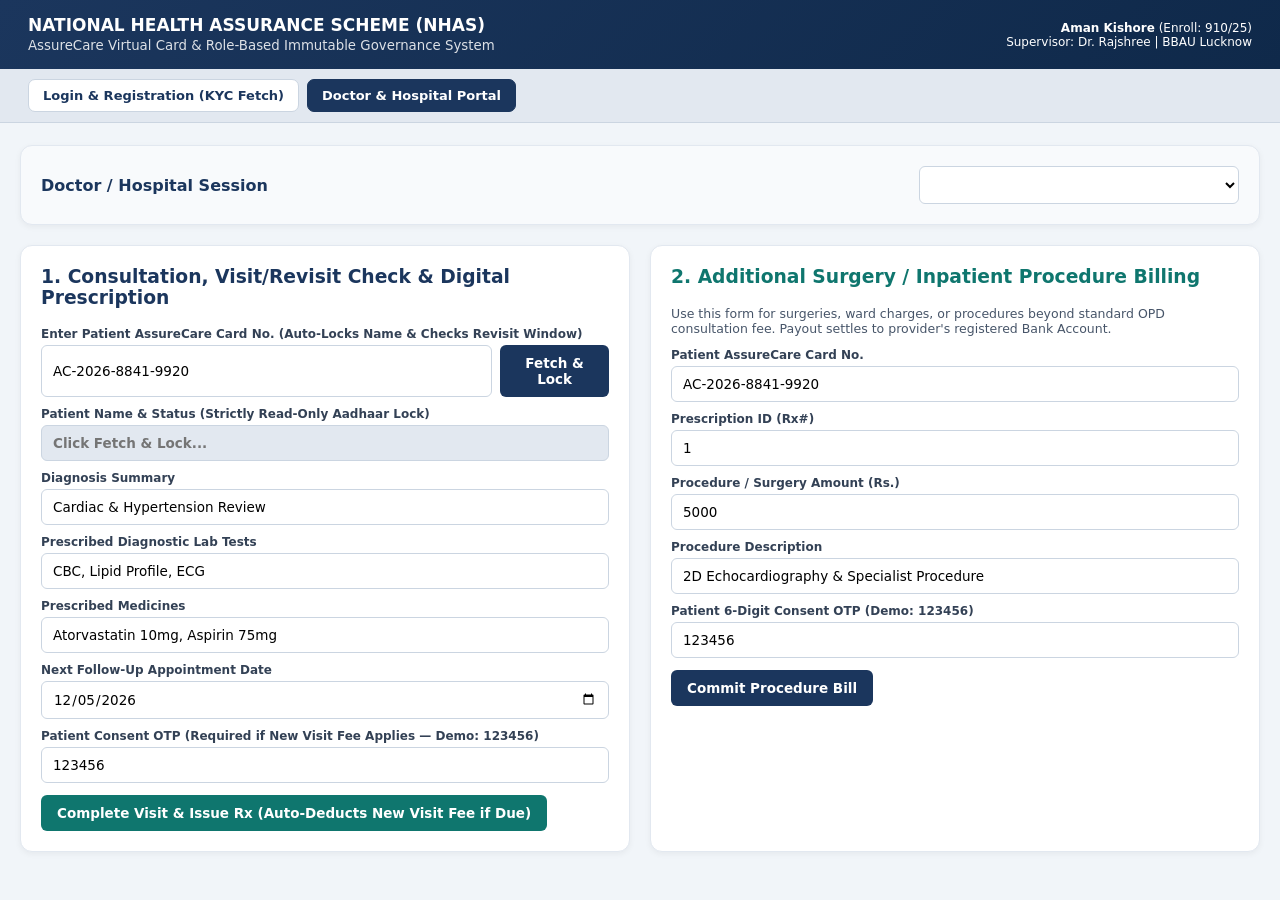
<file: doctor.html>
<!doctype html>
<html lang="en">
  <head>
    <meta charset="UTF-8" />
    <title>NHAS Doctor &amp; Hospital Portal</title>
    <link rel="stylesheet" href="style.css" />
  </head>
  <body>
    <div class="topbar">
      <div>
        <strong style="font-size: 17px"
          >NATIONAL HEALTH ASSURANCE SCHEME (NHAS)</strong
        ><br />
        <small style="opacity: 0.85"
          >AssureCare Virtual Card &amp; Role-Based Immutable Governance
          System</small
        >
      </div>
      <div style="text-align: right; font-size: 12px">
        <strong>Aman Kishore</strong> (Enroll: 910/25)<br />
        Supervisor: Dr. Rajshree | BBAU Lucknow
      </div>
    </div>
    <div class="navbar">
      <a href="index.html">Login & Registration (KYC Fetch)</a>
      <a href="doctor.html" class="active">Doctor & Hospital Portal</a>
    </div>

    <div class="wrap">
      <div id="msgBox" class="msg-banner"></div>

      <div
        class="card"
        style="
          background: #f8fafc;
          display: flex;
          justify-content: space-between;
          align-items: center;
          flex-wrap: wrap;
        "
      >
        <div>
          <strong
            id="loggedProvTitle"
            style="font-size: 16px; color: var(--navy)"
            >Doctor / Hospital Session</strong
          >
          <div
            id="loggedProvMeta"
            style="font-size: 12.5px; color: #475569"
          ></div>
        </div>
        <div>
          <select
            id="docProvSelect"
            style="width: 320px"
            onchange="updateProvMeta()"
          ></select>
        </div>
      </div>

      <div class="grid2">
        <div class="card">
          <h3 style="margin-top: 0; color: var(--navy)">
            1. Consultation, Visit/Revisit Check &amp; Digital Prescription
          </h3>
          <label
            >Enter Patient AssureCare Card No. (Auto-Locks Name &amp; Checks
            Revisit Window)</label
          >
          <div style="display: flex; gap: 8px">
            <input type="text" id="docCard" value="AC-2026-8841-9920" />
            <button
              class="btn"
              style="margin-top: 0"
              onclick="checkPatientVisit()"
            >
              Fetch &amp; Lock
            </button>
          </div>

          <label
            >Patient Name &amp; Status (Strictly Read-Only Aadhaar Lock)</label
          >
          <input
            type="text"
            id="docLocked"
            readonly
            placeholder="Click Fetch & Lock..."
          />

          <div
            id="visitStatusBox"
            style="
              margin-top: 10px;
              padding: 10px;
              background: #eff6ff;
              border-radius: 8px;
              font-size: 12.5px;
              display: none;
            "
          ></div>

          <label>Diagnosis Summary</label>
          <input
            type="text"
            id="docDiag"
            value="Cardiac & Hypertension Review"
          />
          <label>Prescribed Diagnostic Lab Tests</label>
          <input type="text" id="docTests" value="CBC, Lipid Profile, ECG" />
          <label>Prescribed Medicines</label>
          <input
            type="text"
            id="docMeds"
            value="Atorvastatin 10mg, Aspirin 75mg"
          />
          <label>Next Follow-Up Appointment Date</label>
          <input type="date" id="docFollow" value="2026-12-05" />
          <label
            >Patient Consent OTP (Required if New Visit Fee Applies — Demo:
            123456)</label
          >
          <input type="text" id="docOtp" value="123456" />
          <button class="btn btn-teal" onclick="createConsultationRx()">
            Complete Visit &amp; Issue Rx (Auto-Deducts New Visit Fee if Due)
          </button>
        </div>

        <div class="card">
          <h3 style="margin-top: 0; color: var(--teal)">
            2. Additional Surgery / Inpatient Procedure Billing
          </h3>
          <p style="font-size: 12.5px; color: #475569">
            Use this form for surgeries, ward charges, or procedures beyond
            standard OPD consultation fee. Payout settles to provider's
            registered Bank Account.
          </p>
          <label>Patient AssureCare Card No.</label>
          <input type="text" id="bCard" value="AC-2026-8841-9920" />
          <label>Prescription ID (Rx#)</label>
          <input type="number" id="bRx" value="1" />
          <label>Procedure / Surgery Amount (Rs.)</label>
          <input type="number" id="bAmt" value="5000" />
          <label>Procedure Description</label>
          <input
            type="text"
            id="bDesc"
            value="2D Echocardiography & Specialist Procedure"
          />
          <label>Patient 6-Digit Consent OTP (Demo: 123456)</label>
          <input type="text" id="bOtp" value="123456" />
          <button class="btn" onclick="billProcedure()">
            Commit Procedure Bill
          </button>
        </div>
      </div>
    </div>

    <script>
      let allProvs = [];
      function showMsg(t, ok = true) {
        const b = document.getElementById("msgBox");
        b.className = "msg-banner " + (ok ? "msg-ok" : "msg-err");
        b.innerText = t;
        b.style.display = "block";
      }

      async function initDoctorPortal() {
        const [sRes, dRes] = await Promise.all([
          fetch("backend.php?action=get_session"),
          fetch("backend.php?action=get_system_state"),
        ]);
        const sess = await sRes.json();
        const sys = await dRes.json();
        allProvs = sys.providers.filter((p) =>
          ["HOSPITAL", "DOCTOR"].includes(p.role_type),
        );

        const sel = document.getElementById("docProvSelect");
        sel.innerHTML = allProvs
          .map(
            (p) =>
              `<option value="${p.provider_id}">${p.org_or_doctor_name} (${p.role_type}) [${p.is_verified == 1 ? "✔ Govt Verified" : "UNVERIFIED"}]</option>`,
          )
          .join("");

        if (sess.session && sess.session.provider_id) {
          sel.value = sess.session.provider_id;
        }
        updateProvMeta();
      }

      function updateProvMeta() {
        const pid = document.getElementById("docProvSelect").value;
        const p = allProvs.find((x) => x.provider_id == pid);
        if (!p) return;
        document.getElementById("loggedProvTitle").innerText =
          `${p.org_or_doctor_name} (${p.provider_card_no})`;
        document.getElementById("loggedProvMeta").innerText =
          `New Visit Fee: Rs. ${p.new_visit_fee} | Free Revisit Validity: ${p.revisit_validity_days} Days | Max Patients/Day: ${p.max_patients_per_day} | Payout Bank: ${p.bank_account_no} (${p.bank_ifsc})`;
      }

      async function checkPatientVisit() {
        try {
          const card = document.getElementById("docCard").value.trim();
          const pid = document.getElementById("docProvSelect").value;
          const res = await fetch(
            `backend.php?action=lookup_card&card_no=${encodeURIComponent(card)}&provider_id=${pid}`,
          );
          const d = await res.json();
          if (d.status !== "OK") throw new Error(d.message);

          document.getElementById("docLocked").value =
            `${d.beneficiary.full_name} | ${d.beneficiary.gender} | Status: ${d.beneficiary.account_status}`;
          document.getElementById("bCard").value =
            d.beneficiary.assurecare_card_no;

          const v = d.visit_info;
          const box = document.getElementById("visitStatusBox");
          box.style.display = "block";
          box.innerHTML = v.is_free_revisit
            ? `<strong style="color:var(--success);">✔ FREE REVISIT ACTIVE!</strong> Valid until <strong>${v.valid_until}</strong> (Fee: Rs. 0). Today's Visits: ${v.today_patients} / ${v.max_patients_per_day}.`
            : `<strong style="color:var(--amber);">NEW VISIT FEE APPLICABLE: Rs. ${v.applicable_fee}</strong> (Covers free revisits for ${v.revisit_days} days till ${v.valid_until}). Today's Visits: ${v.today_patients} / ${v.max_patients_per_day}.`;
        } catch (e) {
          showMsg(e.message, false);
        }
      }

      async function createConsultationRx() {
        try {
          const body = new URLSearchParams({
            card_no: document.getElementById("docCard").value,
            provider_id: document.getElementById("docProvSelect").value,
            diagnosis: document.getElementById("docDiag").value,
            tests: document.getElementById("docTests").value,
            medicines: document.getElementById("docMeds").value,
            followup_date: document.getElementById("docFollow").value,
            otp: document.getElementById("docOtp").value,
          });
          const res = await fetch("backend.php?action=create_rx", {
            method: "POST",
            body,
          });
          const d = await res.json();
          if (d.status !== "OK") throw new Error(d.message);
          document.getElementById("bRx").value = d.rx_id;
          showMsg(
            `Visit Completed (${d.visit_type})! Rx ID: #${d.rx_id} | Fee Charged: Rs. ${d.fee_charged} | Revisit Free Till: ${d.valid_until}`,
          );
          checkPatientVisit();
        } catch (e) {
          showMsg(e.message, false);
        }
      }

      async function billProcedure() {
        try {
          const body = new URLSearchParams({
            section_type: "DOCTOR_HOSPITAL",
            provider_id: document.getElementById("docProvSelect").value,
            card_no: document.getElementById("bCard").value,
            rx_id: document.getElementById("bRx").value,
            amount: document.getElementById("bAmt").value,
            description: document.getElementById("bDesc").value,
            otp: document.getElementById("bOtp").value,
          });
          const res = await fetch("backend.php?action=process_billing", {
            method: "POST",
            body,
          });
          const d = await res.json();
          if (d.status !== "OK") throw new Error(d.message);
          showMsg(d.message);
        } catch (e) {
          showMsg(e.message, false);
        }
      }

      initDoctorPortal();
    </script>
  </body>
</html>
</file>
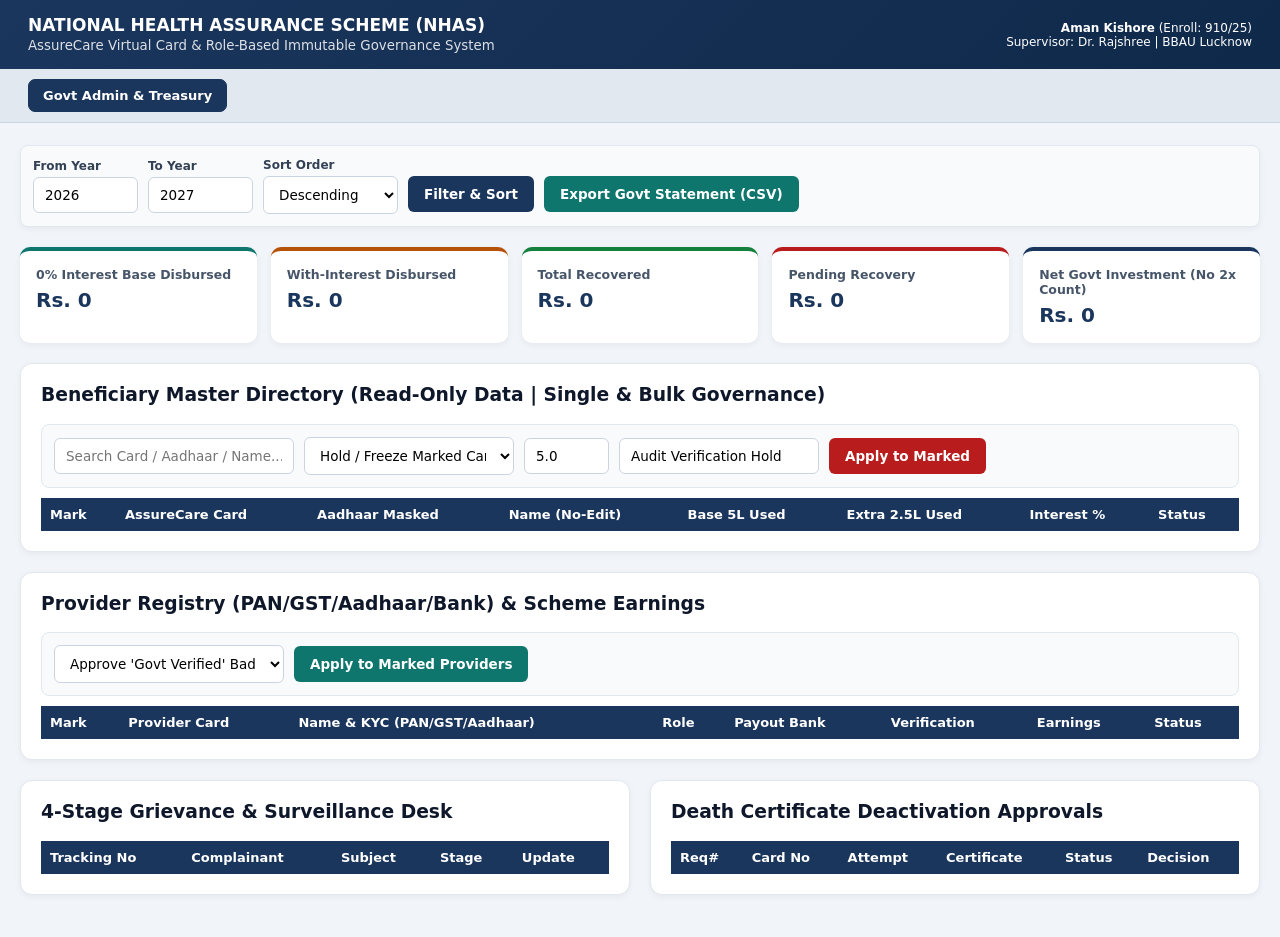
<file: govt_portal.html>
<!doctype html>
<html lang="en">
  <head>
    <meta charset="UTF-8" />
    <title>NHAS Govt Admin &amp; Treasury Command Portal</title>
    <link rel="stylesheet" href="style.css" />
  </head>
  <body>
    <div class="topbar">
      <div>
        <strong style="font-size: 17px"
          >NATIONAL HEALTH ASSURANCE SCHEME (NHAS)</strong
        ><br />
        <small style="opacity: 0.85"
          >AssureCare Virtual Card &amp; Role-Based Immutable Governance
          System</small
        >
      </div>
      <div style="text-align: right; font-size: 12px">
        <strong>Aman Kishore</strong> (Enroll: 910/25)<br />
        Supervisor: Dr. Rajshree | BBAU Lucknow
      </div>
    </div>
    <div class="navbar">
      <a href="govt_portal.html" class="active">Govt Admin & Treasury</a>
    </div>

    <div class="wrap">
      <div id="msgBox" class="msg-banner"></div>

      <div class="card toolbar">
        <div>
          <label style="margin-top: 0">From Year</label
          ><input type="number" id="fFrom" value="2026" style="width: 105px" />
        </div>
        <div>
          <label style="margin-top: 0">To Year</label
          ><input type="number" id="fTo" value="2027" style="width: 105px" />
        </div>
        <div>
          <label style="margin-top: 0">Sort Order</label>
          <select id="fSort" style="width: 135px">
            <option value="DESC">Descending</option>
            <option value="ASC">Ascending</option>
          </select>
        </div>
        <button class="btn" style="margin-top: 16px" onclick="loadAdmin()">
          Filter &amp; Sort
        </button>
        <button
          class="btn btn-teal"
          style="margin-top: 16px"
          onclick="exportCSV()"
        >
          Export Govt Statement (CSV)
        </button>
      </div>

      <div class="kpi-grid">
        <div class="kpi-card" style="border-color: var(--teal)">
          <div>0% Interest Base Disbursed</div>
          <h3 id="kpiZero">Rs. 0</h3>
        </div>
        <div class="kpi-card" style="border-color: var(--amber)">
          <div>With-Interest Disbursed</div>
          <h3 id="kpiWithInt">Rs. 0</h3>
        </div>
        <div class="kpi-card" style="border-color: var(--success)">
          <div>Total Recovered</div>
          <h3 id="kpiRec">Rs. 0</h3>
        </div>
        <div class="kpi-card" style="border-color: var(--danger)">
          <div>Pending Recovery</div>
          <h3 id="kpiPend">Rs. 0</h3>
        </div>
        <div class="kpi-card" style="border-color: var(--navy)">
          <div>Net Govt Investment (No 2x Count)</div>
          <h3 id="kpiNet">Rs. 0</h3>
        </div>
      </div>

      <div class="card">
        <h3 style="margin-top: 0">
          Beneficiary Master Directory (Read-Only Data | Single &amp; Bulk
          Governance)
        </h3>
        <div class="toolbar">
          <input
            type="text"
            id="benSearch"
            placeholder="Search Card / Aadhaar / Name..."
            onkeyup="filterRows('benTable', this.value)"
            style="width: 240px"
          />
          <select id="benAction" style="width: 210px">
            <option value="FREEZE">Hold / Freeze Marked Cards</option>
            <option value="UNFREEZE">Unhold / Unfreeze Marked Cards</option>
            <option value="INTEREST">Edit Extra Credit Interest %</option>
          </select>
          <input
            type="number"
            id="benRate"
            value="5.0"
            step="0.5"
            style="width: 85px"
            title="Interest %"
          />
          <input
            type="text"
            id="benReason"
            value="Audit Verification Hold"
            style="width: 200px"
          />
          <button
            class="btn btn-red"
            style="margin-top: 0"
            onclick="execBulk('BENEFICIARY')"
          >
            Apply to Marked
          </button>
        </div>
        <table id="benTable">
          <thead>
            <tr>
              <th>Mark</th>
              <th>AssureCare Card</th>
              <th>Aadhaar Masked</th>
              <th>Name (No-Edit)</th>
              <th>Base 5L Used</th>
              <th>Extra 2.5L Used</th>
              <th>Interest %</th>
              <th>Status</th>
            </tr>
          </thead>
          <tbody id="benBody"></tbody>
        </table>
      </div>

      <div class="card">
        <h3 style="margin-top: 0">
          Provider Registry (PAN/GST/Aadhaar/Bank) &amp; Scheme Earnings
        </h3>
        <div class="toolbar">
          <select id="provAction" style="width: 230px">
            <option value="VERIFY">Approve 'Govt Verified' Badge</option>
            <option value="FREEZE">Hold / Freeze Provider</option>
            <option value="UNFREEZE">Unhold / Unfreeze Provider</option>
          </select>
          <button
            class="btn btn-teal"
            style="margin-top: 0"
            onclick="execBulk('PROVIDER')"
          >
            Apply to Marked Providers
          </button>
        </div>
        <table>
          <thead>
            <tr>
              <th>Mark</th>
              <th>Provider Card</th>
              <th>Name &amp; KYC (PAN/GST/Aadhaar)</th>
              <th>Role</th>
              <th>Payout Bank</th>
              <th>Verification</th>
              <th>Earnings</th>
              <th>Status</th>
            </tr>
          </thead>
          <tbody id="provBody"></tbody>
        </table>
      </div>

      <div class="grid2">
        <div class="card">
          <h3 style="margin-top: 0">
            4-Stage Grievance &amp; Surveillance Desk
          </h3>
          <table>
            <thead>
              <tr>
                <th>Tracking No</th>
                <th>Complainant</th>
                <th>Subject</th>
                <th>Stage</th>
                <th>Update</th>
              </tr>
            </thead>
            <tbody id="cmpBody"></tbody>
          </table>
        </div>
        <div class="card">
          <h3 style="margin-top: 0">
            Death Certificate Deactivation Approvals
          </h3>
          <table>
            <thead>
              <tr>
                <th>Req#</th>
                <th>Card No</th>
                <th>Attempt</th>
                <th>Certificate</th>
                <th>Status</th>
                <th>Decision</th>
              </tr>
            </thead>
            <tbody id="deactBody"></tbody>
          </table>
        </div>
      </div>
    </div>

    <script>
      let state = null;
      function showMsg(t, ok = true) {
        const b = document.getElementById("msgBox");
        b.className = "msg-banner " + (ok ? "msg-ok" : "msg-err");
        b.innerText = t;
        b.style.display = "block";
      }

      async function loadAdmin() {
        const fy = document.getElementById("fFrom").value;
        const ty = document.getElementById("fTo").value;
        const sort = document.getElementById("fSort").value;
        const res = await fetch(
          `backend.php?action=get_system_state&from_year=${fy}&to_year=${ty}&sort=${sort}`,
        );
        state = await res.json();

        document.getElementById("kpiZero").innerText =
          "Rs. " + Number(state.treasury.zero_int).toLocaleString("en-IN");
        document.getElementById("kpiWithInt").innerText =
          "Rs. " + Number(state.treasury.with_int).toLocaleString("en-IN");
        document.getElementById("kpiRec").innerText =
          "Rs. " + Number(state.treasury.recovered).toLocaleString("en-IN");
        document.getElementById("kpiPend").innerText =
          "Rs. " + Number(state.treasury.pending).toLocaleString("en-IN");
        document.getElementById("kpiNet").innerText =
          "Rs. " +
          Number(state.treasury.net_investment).toLocaleString("en-IN");

        document.getElementById("benBody").innerHTML = state.beneficiaries
          .map(
            (b) => `
        <tr>
            <td><input type="checkbox" class="chk-BENEFICIARY" value="${b.assurecare_card_no}"></td>
            <td><strong>${b.assurecare_card_no}</strong></td>
            <td>${b.aadhaar_masked}</td>
            <td>${b.full_name}</td>
            <td>Rs. ${Number(b.base_5l_used || 0).toLocaleString("en-IN")}</td>
            <td>Rs. ${Number(b.extra_2_5l_used || 0).toLocaleString("en-IN")}</td>
            <td>${b.interest_rate_pct || 5}%</td>
            <td><span class="badge ${b.account_status === "ACTIVE" ? "b-ok" : "b-no"}">${b.account_status}</span></td>
        </tr>
    `,
          )
          .join("");

        document.getElementById("provBody").innerHTML = state.providers
          .map((p) => {
            const kycInfo =
              p.role_type === "DOCTOR"
                ? `Deg: ${p.doctor_degrees} | PAN: ${p.business_pan}`
                : `PAN: ${p.business_pan} | GST: ${p.gst_number}`;
            return `
        <tr>
            <td><input type="checkbox" class="chk-PROVIDER" value="${p.provider_id}"></td>
            <td><strong>${p.provider_card_no}</strong></td>
            <td>${p.org_or_doctor_name}<br><small style="color:#475569;">${kycInfo}</small></td>
            <td>${p.role_type}</td>
            <td><small>${p.bank_account_no}<br>${p.bank_ifsc}</small></td>
            <td>${p.is_verified == 1 ? '<span class="badge b-ok">✔ GOVT VERIFIED</span>' : '<span class="badge b-wait">PENDING</span>'}</td>
            <td><strong>Rs. ${Number(p.total_earnings).toLocaleString("en-IN")}</strong></td>
            <td><span class="badge ${p.account_status === "ACTIVE" ? "b-ok" : "b-no"}">${p.account_status}</span></td>
        </tr>`;
          })
          .join("");

        document.getElementById("cmpBody").innerHTML = state.complaints
          .map(
            (c) => `
        <tr>
            <td><strong>${c.tracking_no}</strong></td>
            <td>${c.complainant_name_locked}<br><small>${c.assurecare_card_no}</small></td>
            <td>${c.subject}</td>
            <td><span class="badge b-wait">${c.stage}</span></td>
            <td>
                <select onchange="updateStage(${c.complaint_id}, this.value)">
                    <option value="COMPLAINT_SUBMITTED" ${c.stage === "COMPLAINT_SUBMITTED" ? "selected" : ""}>Submitted</option>
                    <option value="UNDER_SURVEILLANCE" ${c.stage === "UNDER_SURVEILLANCE" ? "selected" : ""}>Under Surveillance</option>
                    <option value="TAKING_ACTION" ${c.stage === "TAKING_ACTION" ? "selected" : ""}>Taking Action</option>
                    <option value="FILE_CLOSED_SOLVED" ${c.stage === "FILE_CLOSED_SOLVED" ? "selected" : ""}>File Closed / Solved</option>
                </select>
            </td>
        </tr>
    `,
          )
          .join("");

        document.getElementById("deactBody").innerHTML = state.deactivations
          .map(
            (d) => `
        <tr>
            <td>#${d.req_id}</td>
            <td>${d.assurecare_card_no}</td>
            <td>${d.attempt_no} / 2</td>
            <td>${d.death_cert_filename}</td>
            <td><span class="badge ${d.status === "APPROVED" ? "b-ok" : d.status === "REJECTED" ? "b-no" : "b-wait"}">${d.status}</span></td>
            <td>
                ${d.status === "PENDING" ? `<button class="btn btn-teal" style="margin:0;padding:5px 9px;" onclick="decideDeact(${d.req_id},'APPROVED')">Approve</button> <button class="btn btn-red" style="margin:0;padding:5px 9px;" onclick="decideDeact(${d.req_id},'REJECTED')">Reject</button>` : "Processed"}
            </td>
        </tr>
    `,
          )
          .join("");
      }

      async function execBulk(type) {
        try {
          const ids = Array.from(
            document.querySelectorAll(`.chk-${type}:checked`),
          ).map((x) => x.value);
          const bulk_action = document.getElementById(
            type === "PROVIDER" ? "provAction" : "benAction",
          ).value;
          const body = new URLSearchParams({
            target_type: type,
            bulk_action,
            ids: JSON.stringify(ids),
            reason: document.getElementById("benReason").value,
            interest_rate: document.getElementById("benRate").value,
          });
          const res = await fetch("backend.php?action=admin_bulk_action", {
            method: "POST",
            body,
          });
          const d = await res.json();
          if (d.status !== "OK") throw new Error(d.message);
          showMsg(d.message);
          loadAdmin();
        } catch (e) {
          showMsg(e.message, false);
        }
      }

      async function updateStage(cid, stage) {
        const body = new URLSearchParams({ complaint_id: cid, stage });
        const res = await fetch("backend.php?action=update_complaint_stage", {
          method: "POST",
          body,
        });
        const d = await res.json();
        showMsg(d.message, d.status === "OK");
        loadAdmin();
      }

      async function decideDeact(reqId, decision) {
        const reason = prompt(
          "Enter approval/rejection remark:",
          decision === "APPROVED"
            ? "Death certificate verified"
            : "Invalid document",
        );
        if (reason === null) return;
        const body = new URLSearchParams({ req_id: reqId, decision, reason });
        const res = await fetch("backend.php?action=process_deactivation", {
          method: "POST",
          body,
        });
        const d = await res.json();
        showMsg(d.message, d.status === "OK");
        loadAdmin();
      }

      function filterRows(tid, q) {
        q = q.toLowerCase();
        document
          .querySelectorAll(`#${tid} tbody tr`)
          .forEach(
            (r) =>
              (r.style.display = r.innerText.toLowerCase().includes(q)
                ? ""
                : "none"),
          );
      }

      function exportCSV() {
        if (!state) return;
        let csv =
          "TxID,Year,AssureCareCard,Section,Direction,Source,Amount,Description,SHA256\n";
        state.transactions.forEach(
          (t) =>
            (csv += `${t.tx_id},${t.tx_year},${t.assurecare_card_no},${t.section_type},${t.entry_direction},${t.credit_source},${t.amount},"${t.description}",${t.curr_hash}\n`),
        );
        const a = document.createElement("a");
        a.href = URL.createObjectURL(new Blob([csv], { type: "text/csv" }));
        a.download = "NHAS_Govt_Audit_Statement.csv";
        a.click();
      }

      loadAdmin();
    </script>
  </body>
</html>
</file>
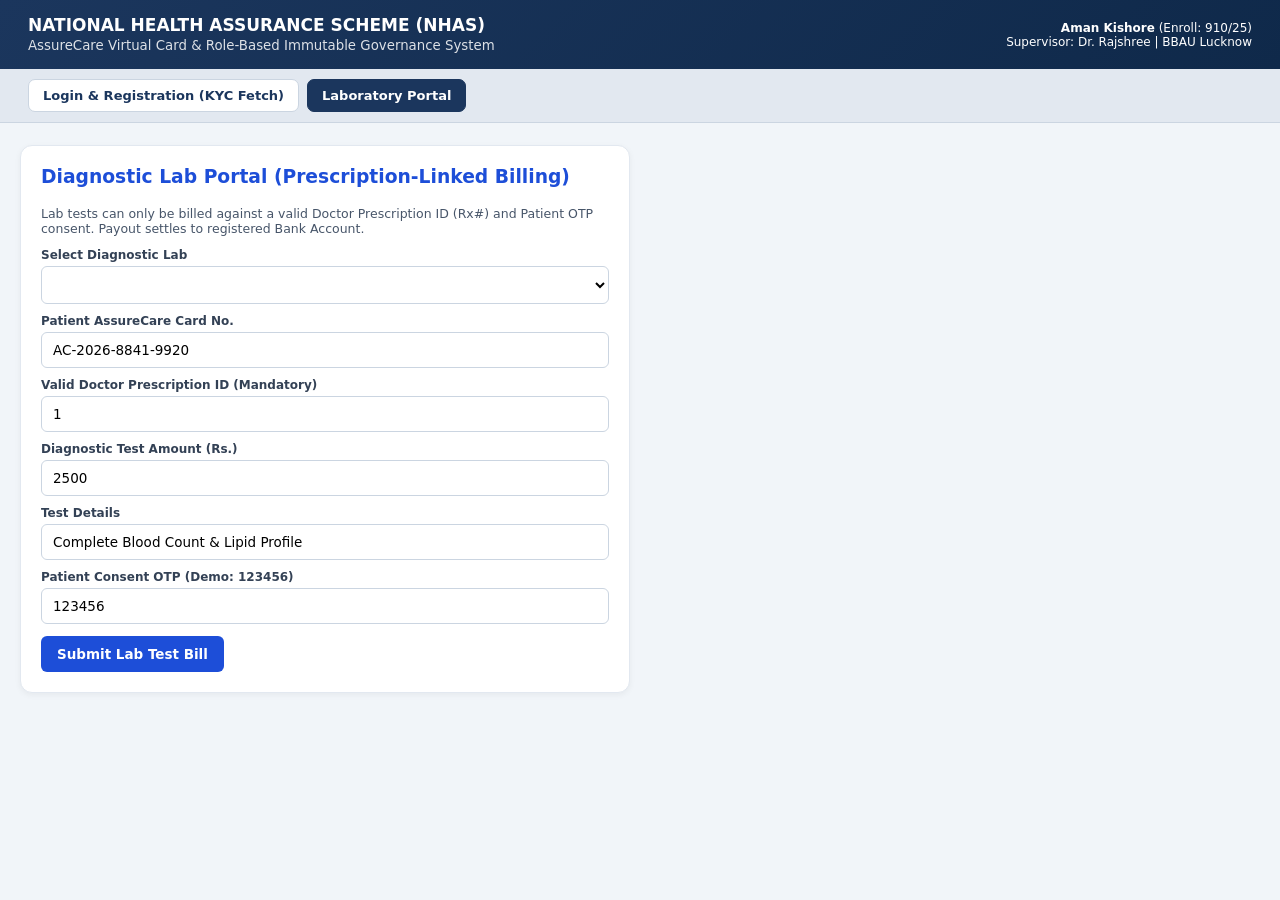
<file: lab_login.html>
<!doctype html>
<html lang="en">
  <head>
    <meta charset="UTF-8" />
    <title>NHAS Diagnostic Lab &amp; Medical Store Portal</title>
    <link rel="stylesheet" href="style.css" />
  </head>
  <body>
    <div class="topbar">
      <div>
        <strong style="font-size: 17px"
          >NATIONAL HEALTH ASSURANCE SCHEME (NHAS)</strong
        ><br />
        <small style="opacity: 0.85"
          >AssureCare Virtual Card &amp; Role-Based Immutable Governance
          System</small
        >
      </div>
      <div style="text-align: right; font-size: 12px">
        <strong>Aman Kishore</strong> (Enroll: 910/25)<br />
        Supervisor: Dr. Rajshree | BBAU Lucknow
      </div>
    </div>
    <div class="navbar">
      <a href="index.html">Login & Registration (KYC Fetch)</a>
      <a href="lab_login.html" class="active">Laboratory Portal</a>
    </div>

    <div class="wrap">
      <div id="msgBox" class="msg-banner"></div>

      <div class="grid2">
        <div class="card">
          <h3 style="margin-top: 0; color: var(--blue)">
            Diagnostic Lab Portal (Prescription-Linked Billing)
          </h3>
          <p style="font-size: 12.5px; color: #475569">
            Lab tests can only be billed against a valid Doctor Prescription ID
            (Rx#) and Patient OTP consent. Payout settles to registered Bank
            Account.
          </p>
          <label>Select Diagnostic Lab</label>
          <select id="labProv"></select>
          <label>Patient AssureCare Card No.</label>
          <input type="text" id="labCard" value="AC-2026-8841-9920" />
          <label>Valid Doctor Prescription ID (Mandatory)</label>
          <input type="number" id="labRx" value="1" />
          <label>Diagnostic Test Amount (Rs.)</label>
          <input type="number" id="labAmt" value="2500" />
          <label>Test Details</label>
          <input
            type="text"
            id="labDesc"
            value="Complete Blood Count & Lipid Profile"
          />
          <label>Patient Consent OTP (Demo: 123456)</label>
          <input type="text" id="labOtp" value="123456" />
          <button
            class="btn btn-blue"
            onclick="
              submitProviderBill(
                'DIAGNOSTIC_LAB',
                'labProv',
                'labCard',
                'labRx',
                'labAmt',
                'labDesc',
                'labOtp',
              )
            "
          >
            Submit Lab Test Bill
          </button>
        </div>
      </div>
    </div>

    <script>
      function showMsg(t, ok = true) {
        const b = document.getElementById("msgBox");
        b.className = "msg-banner " + (ok ? "msg-ok" : "msg-err");
        b.innerText = t;
        b.style.display = "block";
      }

      async function initLabPharm() {
        const [sRes, dRes] = await Promise.all([
          fetch("backend.php?action=get_session"),
          fetch("backend.php?action=get_system_state"),
        ]);
        const sess = await sRes.json();
        const d = await dRes.json();
        const fill = (id, role) => {
          const items = d.providers.filter((p) => p.role_type === role);
          document.getElementById(id).innerHTML = items
            .map(
              (p) =>
                `<option value="${p.provider_id}">${p.org_or_doctor_name} (${p.is_verified == 1 ? "✔ Govt Verified" : "UNVERIFIED"}) [${p.account_status}]</option>`,
            )
            .join("");
        };
        fill("labProv", "DIAGNOSTIC_LAB");
        fill("pharmProv", "PHARMACY");
        if (sess.session && sess.session.provider_id) {
          document.getElementById("labProv").value = sess.session.provider_id;
          document.getElementById("pharmProv").value = sess.session.provider_id;
        }
      }

      async function submitProviderBill(section, pEl, cEl, rEl, aEl, dEl, oEl) {
        try {
          const body = new URLSearchParams({
            section_type: section,
            provider_id: document.getElementById(pEl).value,
            card_no: document.getElementById(cEl).value,
            rx_id: document.getElementById(rEl).value,
            amount: document.getElementById(aEl).value,
            description: document.getElementById(dEl).value,
            otp: document.getElementById(oEl).value,
          });
          const res = await fetch("backend.php?action=process_billing", {
            method: "POST",
            body,
          });
          const d = await res.json();
          if (d.status !== "OK") throw new Error(d.message);
          showMsg(d.message);
        } catch (e) {
          showMsg(e.message, false);
        }
      }

      initLabPharm();
    </script>
  </body>
</html>
</file>
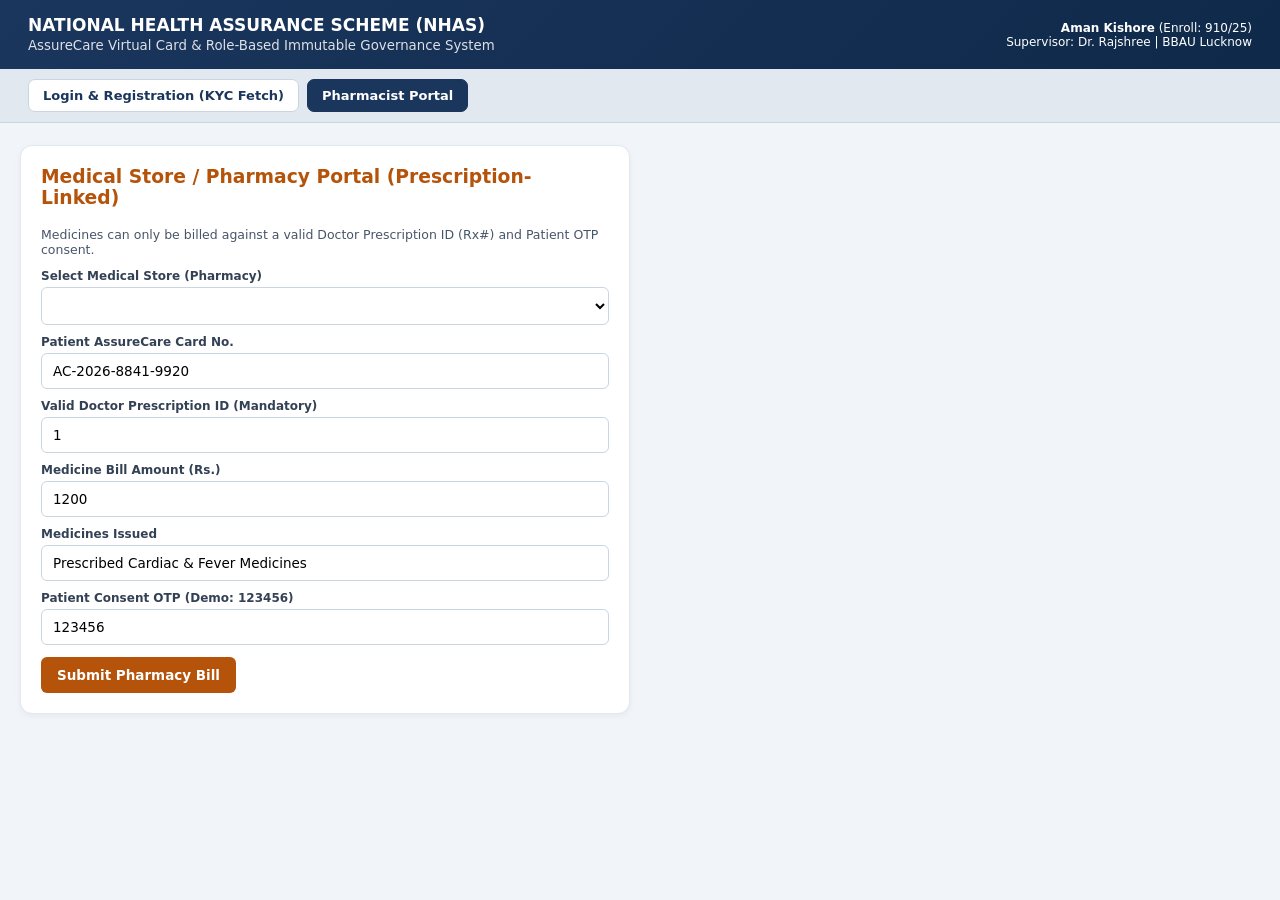
<file: med_login.html>
<!doctype html>
<html lang="en">
  <head>
    <meta charset="UTF-8" />
    <title>NHAS Diagnostic Lab &amp; Medical Store Portal</title>
    <link rel="stylesheet" href="style.css" />
  </head>
  <body>
    <div class="topbar">
      <div>
        <strong style="font-size: 17px"
          >NATIONAL HEALTH ASSURANCE SCHEME (NHAS)</strong
        ><br />
        <small style="opacity: 0.85"
          >AssureCare Virtual Card &amp; Role-Based Immutable Governance
          System</small
        >
      </div>
      <div style="text-align: right; font-size: 12px">
        <strong>Aman Kishore</strong> (Enroll: 910/25)<br />
        Supervisor: Dr. Rajshree | BBAU Lucknow
      </div>
    </div>
    <div class="navbar">
      <a href="index.html">Login & Registration (KYC Fetch)</a>
      <a href="lab_login.html" class="active">Pharmacist Portal</a>
    </div>

    <div class="wrap">
      <div id="msgBox" class="msg-banner"></div>

      <div class="grid2">
        <div class="card">
          <h3 style="margin-top: 0; color: var(--amber)">
            Medical Store / Pharmacy Portal (Prescription-Linked)
          </h3>
          <p style="font-size: 12.5px; color: #475569">
            Medicines can only be billed against a valid Doctor Prescription ID
            (Rx#) and Patient OTP consent.
          </p>
          <label>Select Medical Store (Pharmacy)</label>
          <select id="pharmProv"></select>
          <label>Patient AssureCare Card No.</label>
          <input type="text" id="pharmCard" value="AC-2026-8841-9920" />
          <label>Valid Doctor Prescription ID (Mandatory)</label>
          <input type="number" id="pharmRx" value="1" />
          <label>Medicine Bill Amount (Rs.)</label>
          <input type="number" id="pharmAmt" value="1200" />
          <label>Medicines Issued</label>
          <input
            type="text"
            id="pharmDesc"
            value="Prescribed Cardiac & Fever Medicines"
          />
          <label>Patient Consent OTP (Demo: 123456)</label>
          <input type="text" id="pharmOtp" value="123456" />
          <button
            class="btn btn-amber"
            onclick="
              submitProviderBill(
                'PHARMACY',
                'pharmProv',
                'pharmCard',
                'pharmRx',
                'pharmAmt',
                'pharmDesc',
                'pharmOtp',
              )
            "
          >
            Submit Pharmacy Bill
          </button>
        </div>
      </div>
    </div>

    <script>
      function showMsg(t, ok = true) {
        const b = document.getElementById("msgBox");
        b.className = "msg-banner " + (ok ? "msg-ok" : "msg-err");
        b.innerText = t;
        b.style.display = "block";
      }

      async function initLabPharm() {
        const [sRes, dRes] = await Promise.all([
          fetch("backend.php?action=get_session"),
          fetch("backend.php?action=get_system_state"),
        ]);
        const sess = await sRes.json();
        const d = await dRes.json();
        const fill = (id, role) => {
          const items = d.providers.filter((p) => p.role_type === role);
          document.getElementById(id).innerHTML = items
            .map(
              (p) =>
                `<option value="${p.provider_id}">${p.org_or_doctor_name} (${p.is_verified == 1 ? "✔ Govt Verified" : "UNVERIFIED"}) [${p.account_status}]</option>`,
            )
            .join("");
        };
        fill("labProv", "DIAGNOSTIC_LAB");
        fill("pharmProv", "PHARMACY");
        if (sess.session && sess.session.provider_id) {
          document.getElementById("labProv").value = sess.session.provider_id;
          document.getElementById("pharmProv").value = sess.session.provider_id;
        }
      }

      async function submitProviderBill(section, pEl, cEl, rEl, aEl, dEl, oEl) {
        try {
          const body = new URLSearchParams({
            section_type: section,
            provider_id: document.getElementById(pEl).value,
            card_no: document.getElementById(cEl).value,
            rx_id: document.getElementById(rEl).value,
            amount: document.getElementById(aEl).value,
            description: document.getElementById(dEl).value,
            otp: document.getElementById(oEl).value,
          });
          const res = await fetch("backend.php?action=process_billing", {
            method: "POST",
            body,
          });
          const d = await res.json();
          if (d.status !== "OK") throw new Error(d.message);
          showMsg(d.message);
        } catch (e) {
          showMsg(e.message, false);
        }
      }

      initLabPharm();
    </script>
  </body>
</html>
</file>
<file: style.css>
:root {
    --navy: #1B365D; --teal: #0F766E; --blue: #1D4ED8;
    --bg: #F1F5F9; --card: #FFFFFF; --border: #CBD5E1;
    --danger: #B91C1C; --success: #15803D; --amber: #B45309;
}
* { box-sizing: border-box; font-family: 'Segoe UI', system-ui, sans-serif; }
body { margin: 0; background: var(--bg); color: #0F172A; }
.topbar { background: linear-gradient(135deg, var(--navy), #0F294A); color: #fff; padding: 15px 28px; display: flex; justify-content: space-between; align-items: center; flex-wrap: wrap; gap: 10px; }
.navbar { background: #E2E8F0; padding: 10px 28px; display: flex; gap: 8px; flex-wrap: wrap; border-bottom: 1px solid var(--border); }
.navbar a { text-decoration: none; padding: 8px 14px; border-radius: 7px; font-weight: 700; font-size: 13px; background: #fff; color: var(--navy); border: 1px solid #CBD5E1; }
.navbar a.active { background: var(--navy); color: #fff; border-color: var(--navy); }
.wrap { max-width: 1300px; margin: 22px auto; padding: 0 20px; }
.card { background: var(--card); padding: 20px; border-radius: 12px; border: 1px solid #E2E8F0; box-shadow: 0 2px 6px rgba(0,0,0,0.05); margin-bottom: 20px; }
.kpi-grid { display: grid; grid-template-columns: repeat(auto-fit, minmax(210px, 1fr)); gap: 14px; margin-bottom: 20px; }
.kpi-card { background: var(--card); padding: 16px; border-radius: 10px; border-top: 4px solid var(--navy); box-shadow: 0 2px 6px rgba(0,0,0,0.06); }
.kpi-card div { font-size: 12.5px; font-weight: 600; color: #475569; }
.kpi-card h3 { margin: 6px 0 0; font-size: 20px; color: var(--navy); }
.grid2 { display: grid; grid-template-columns: 1fr 1fr; gap: 20px; }
.grid3 { display: grid; grid-template-columns: repeat(3, 1fr); gap: 16px; }
@media (max-width: 900px) { .grid2, .grid3 { grid-template-columns: 1fr; } }
label { display: block; font-size: 12px; font-weight: 700; margin: 10px 0 4px; color: #334155; }
input, select, textarea { width: 100%; padding: 9px 11px; border: 1px solid var(--border); border-radius: 6px; font-size: 13.5px; background: #fff; }
input[readonly] { background: #E2E8F0; font-weight: 700; color: var(--navy); cursor: not-allowed; }
.btn { background: var(--navy); color: #fff; border: none; padding: 10px 16px; border-radius: 6px; font-weight: 700; cursor: pointer; margin-top: 12px; font-size: 13.5px; }
.btn:hover { opacity: 0.92; }
.btn-teal { background: var(--teal); } .btn-red { background: var(--danger); } .btn-amber { background: var(--amber); } .btn-blue { background: var(--blue); }
table { width: 100%; border-collapse: collapse; font-size: 13px; margin-top: 10px; }
th { background: var(--navy); color: #fff; padding: 9px; text-align: left; }
td { padding: 9px; border-bottom: 1px solid #E2E8F0; }
.badge { padding: 3px 9px; border-radius: 999px; font-size: 11px; font-weight: 700; display: inline-block; }
.b-ok { background: #DCFCE7; color: #166534; } .b-no { background: #FEE2E2; color: #991B1B; } .b-wait { background: #FEF3C7; color: #92400E; }
.virtual-card { background: linear-gradient(135deg, #1B365D, #0F766E); color: #fff; padding: 22px; border-radius: 14px; display: flex; justify-content: space-between; align-items: center; }
.qr-box { background: #fff; padding: 8px; border-radius: 8px; }
.toolbar { display: flex; gap: 10px; flex-wrap: wrap; align-items: center; background: #F8FAFC; padding: 12px; border-radius: 8px; border: 1px solid #E2E8F0; }
.msg-banner { padding: 12px 16px; border-radius: 8px; margin-bottom: 16px; font-weight: 700; font-size: 13.5px; display: none; }
.msg-ok { background: #DCFCE7; color: #166534; border: 1px solid #86EFAC; }
.msg-err { background: #FEE2E2; color: #991B1B; border: 1px solid #FCA5A5; }
.login-box { max-width: 480px; margin: 30px auto; }
.kyc-pill { display: inline-block; background: #EFF6FF; border: 1px solid #BFDBFE; color: #1E40AF; padding: 4px 8px; border-radius: 6px; font-size: 12px; margin: 3px; cursor: pointer; font-weight: 600; }
</file>
